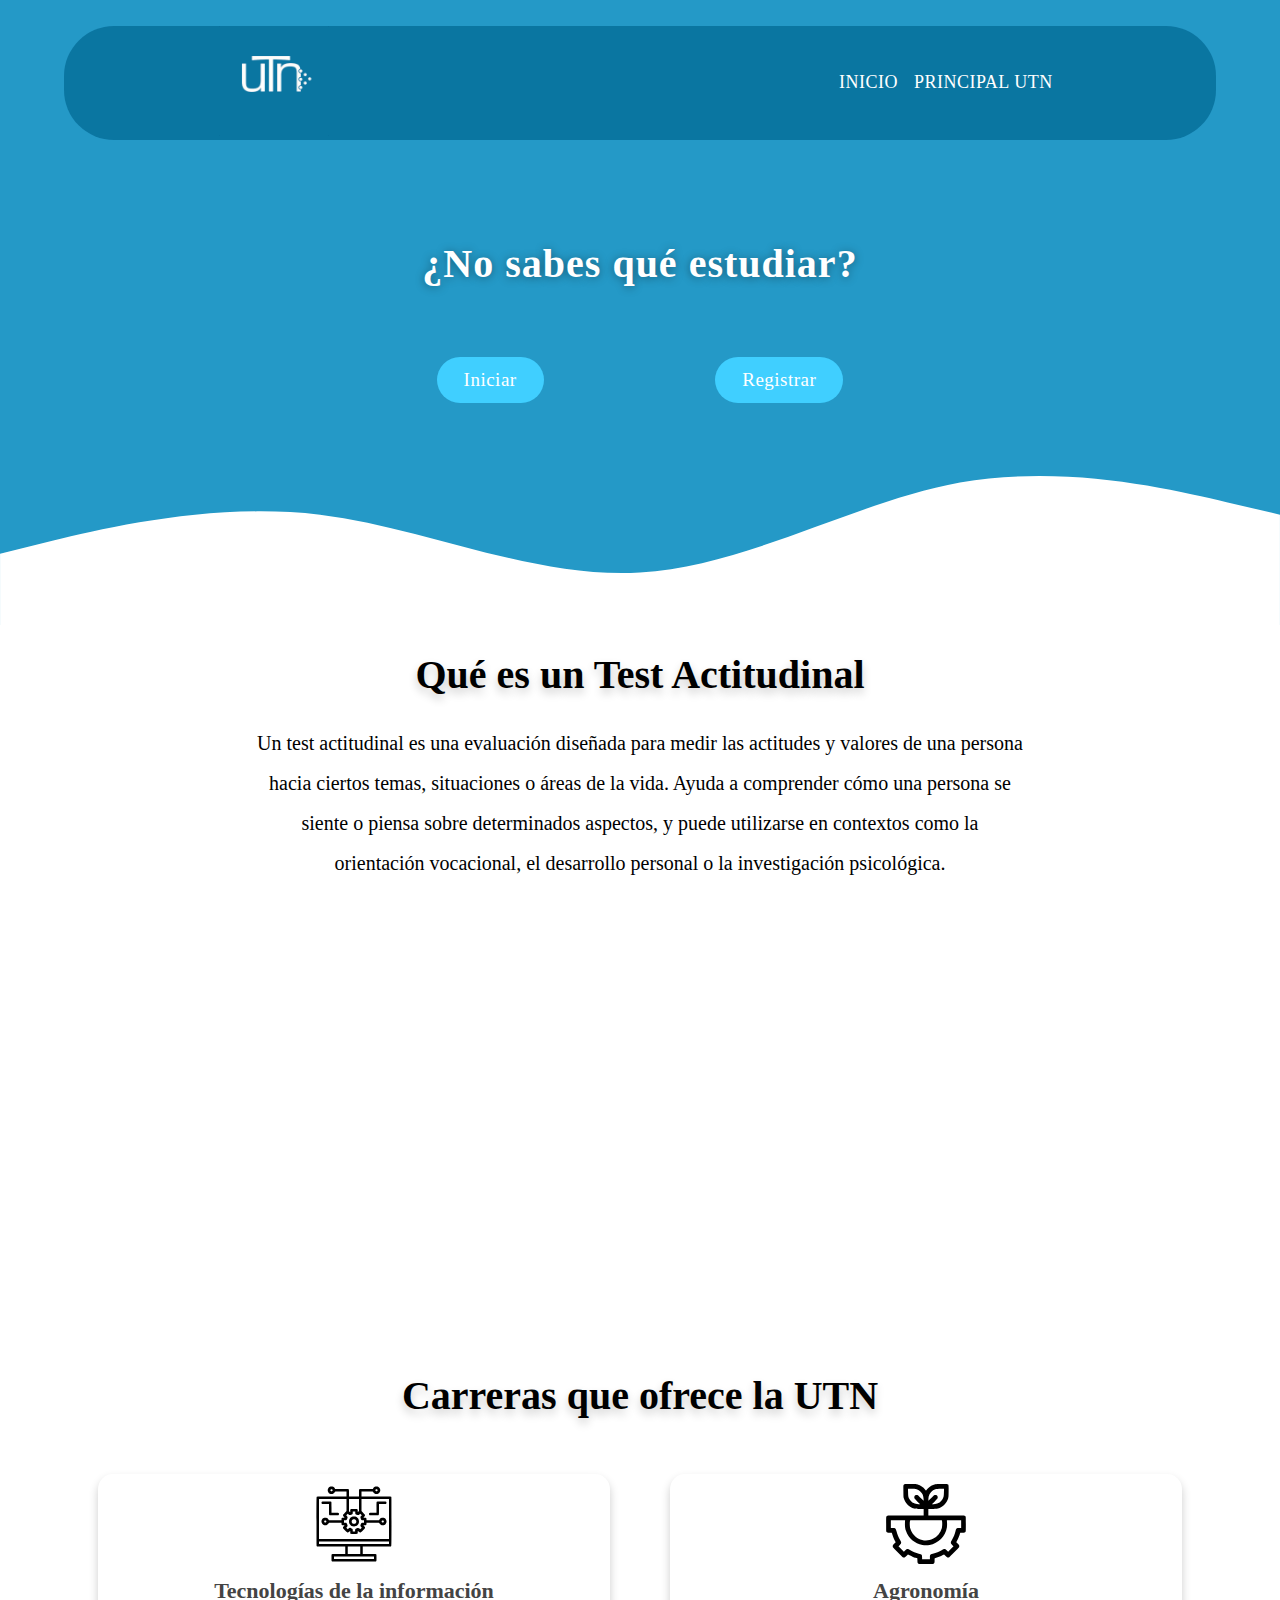
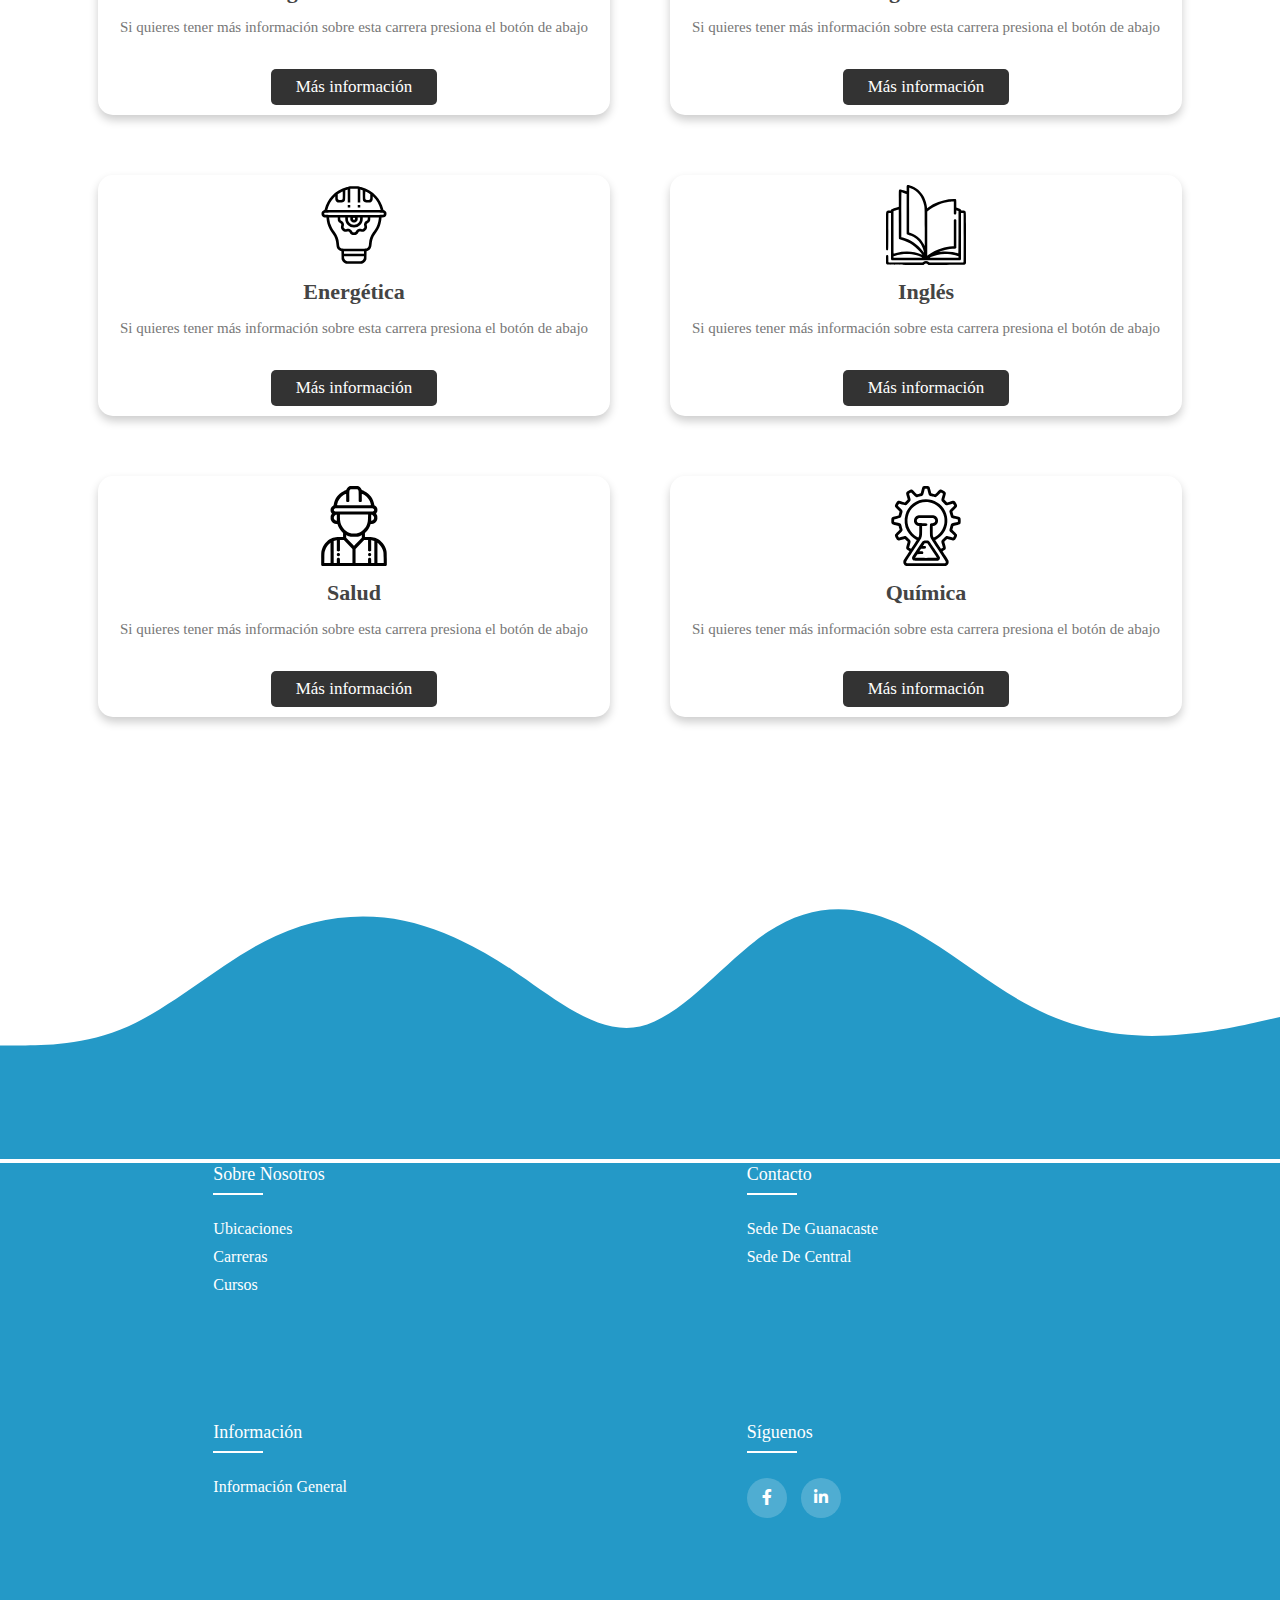
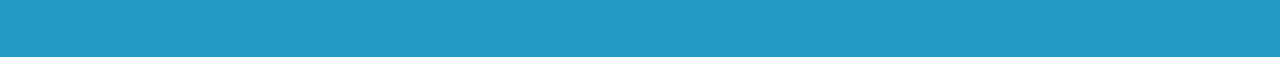
<file: index.html>
<!DOCTYPE html>
<html lang="es">
  <head>
    <meta charset="UTF-8" />
    <meta name="viewport" content="width=device-width, initial-scale=1.0" />
    <link rel="stylesheet" href="style/style.css" />
    <link rel="stylesheet" href="style/style-loading.css" />

    <link
      rel="stylesheet"
      type="text/css"
      href="https://cdnjs.cloudflare.com/ajax/libs/font-awesome/5.15.1/css/all.min.css"
    />

    <title>Inicio</title>
  </head>

  <body>
    <div id="container">
      <div class="contenedor-loading">
        <div class="loading-image">
          <img src="./img/loading.gif" alt="gif" height="150" width="150" />
        </div>

        <div class="loading-text">
          <p>Cargando...</p>
        </div>
      </div>
      <!-- inicio de la pantalla principal -->
      <div class="principal-screen">
        <div class="background"></div>

        <header class="header">
          <a href="/index.html"><img src="./img/utn_logo.png" alt="logo" /></a>

          <button class="button">
            <svg
              class="icon-svg"
              xmlns="http://www.w3.org/2000/svg"
              width="16"
              height="16"
              fill="currentColor"
              viewBox="0 0 16 16"
            >
              <path
                fill-rule="evenodd"
                d="M2.5 12a.5.5 0 0 1 .5-.5h10a.5.5 0 0 1 0 1H3a.5.5 0 0 1-.5-.5m0-4a.5.5 0 0 1 .5-.5h10a.5.5 0 0 1 0 1H3a.5.5 0 0 1-.5-.5m0-4a.5.5 0 0 1 .5-.5h10a.5.5 0 0 1 0 1H3a.5.5 0 0 1-.5-.5"
              />
            </svg>
          </button>
          <nav class="nav">
            <ul class="nav-list">
              <li><a href="./index.html">INICIO</a></li>
              <li><a href="https://www.utn.ac.cr">PRINCIPAL UTN</a></li>
            </ul>
          </nav>
        </header>
        <div class="banner-content">
          <div class="info">
            <h1 class="principal-title">¿No sabes qué estudiar?</h1>
            <div id="link-banner-content">
              <a onclick="show()" id="login-link" href="./login.html"
                >Iniciar</a
              >
              <a id="register-link" href="./Registro.html">Registrar</a>
            </div>
            <div id="login-name">
              <h2 id="name">Bienvenido</h2>
              <a id="logout-button" onclick="out()" onclick="logout()">Salir</a>
            </div>
          </div>
        </div>
        <div class="waves">
          <img src="img/img2.svg" />
        </div>
      </div>
      <!-- final de la pantalla principal -->

      <!-- inicio del content test  -->
      <div id="first-info-content" class="info-content">
        <h2 class="tittle">Qué es un Test Actitudinal</h2>
        <p>
          Un test actitudinal es una evaluación diseñada para medir las
          actitudes y valores de una persona hacia ciertos temas, situaciones o
          áreas de la vida. Ayuda a comprender cómo una persona se siente o
          piensa sobre determinados aspectos, y puede utilizarse en contextos
          como la orientación vocacional, el desarrollo personal o la
          investigación psicológica.
        </p>
        <div class="video-youtube">
          <iframe
            src="https://www.youtube.com/embed/IOyGoIovLNg?si=aPH22JgHgXOTJ6Zp"
            title="YouTube video player"
            frameborder="0"
            allow="accelerometer; autoplay; clipboard-write; encrypted-media; gyroscope; picture-in-picture; web-share"
            referrerpolicy="strict-origin-when-cross-origin"
            allowfullscreen
          ></iframe>
        </div>
        <!--  <video
          src="img/Sans fortnite default dance green screen version 2.mp4"
          autoplay
          muted
          loop
        ></video> -->
      </div>
      <!-- final del content test  -->
      <div id="separator-content"></div>

      <!-- inicio del contenido de cartas -->

      <div id="content-carts">
        <h1 class="tittle">Carreras que ofrece la UTN</h1>
        <div class="box-container">
          <div class="card-content" id="column">
            <div class="card-image">
              <img src="img_svg/4.svg" alt="" />
            </div>
            <div class="card-info">
              <h3>Tecnologías de la información</h3>
              <p>
                Si quieres tener más información sobre esta carrera presiona el
                botón de abajo
              </p>
              <br />
              <a href="carrera-iti.html" class="link-box">Más información</a>
            </div>
          </div>

          <div class="card-content" id="column">
            <div class="card-image">
              <img src="img_svg/2.svg" alt="" />
            </div>
            <div class="card-info">
              <h3>Agronomía</h3>
              <p>
                Si quieres tener más información sobre esta carrera presiona el
                botón de abajo
              </p>
              <br />
              <a href="/carrera-iti.html" class="link-box">Más información</a>
            </div>
          </div>

          <div class="card-content" id="column">
            <div class="card-image">
              <img src="img_svg/1.svg" alt="" />
            </div>
            <div class="card-info">
              <h3>Energética</h3>
              <p>
                Si quieres tener más información sobre esta carrera presiona el
                botón de abajo
              </p>
              <br />
              <a href="/carrera-iti.html" class="link-box">Más información</a>
            </div>
          </div>

          <div class="card-content" id="column">
            <div class="card-image">
              <img src="img_svg/6.svg" alt="" />
            </div>
            <div class="card-info">
              <h3>Inglés</h3>
              <p>
                Si quieres tener más información sobre esta carrera presiona el
                botón de abajo
              </p>
              <br />
              <a href="/carrera-iti.html" class="link-box">Más información</a>
            </div>
          </div>

          <div class="card-content" id="column">
            <div class="card-image">
              <img src="img_svg/3.svg" alt="" />
            </div>
            <div class="card-info">
              <h3>Salud</h3>
              <p>
                Si quieres tener más información sobre esta carrera presiona el
                botón de abajo
              </p>
              <br />
              <a href="/carrera-iti.html" class="link-box">Más información</a>
            </div>
          </div>

          <div class="card-content" id="column">
            <div class="card-image">
              <img src="img_svg/5.svg" alt="" />
            </div>
            <div class="card-info">
              <h3>Química</h3>
              <p>
                Si quieres tener más información sobre esta carrera presiona el
                botón de abajo
              </p>
              <br />
              <a href="/carrera-iti.html" class="link-box">Más información</a>
            </div>
          </div>
        </div>
        <!-- final del contenido de cartas -->

        <!-- inicio del footer -->
        <div id="separator"></div>
        <div class="waves-footer">
          <img src="img/img6.svg" />
        </div>
        <footer class="footer">
          <div class="footer-container">
            <dic class="block-footer">
              <div class="footer-col">
                <h4>Sobre nosotros</h4>
                <ul>
                  <li>
                    <a href="https://www.utn.ac.cr/mapas-y-direcciones"
                      >Ubicaciones</a
                    >
                  </li>
                  <li><a href="https://www.utn.ac.cr/carreras">carreras</a></li>
                  <!-- <li><a href="#">videos</a></li> -->
                  <li>
                    <a href="https://www.utn.ac.cr/cursos-libres-por-sede"
                      >cursos</a
                    >
                  </li>
                </ul>
              </div>
              <div class="footer-col">
                <h4>Contacto</h4>
                <ul>
                  <li>
                    <a
                      href="https://www.utn.ac.cr/content/directorio-sede-de-guanacaste"
                      >Sede de Guanacaste</a
                    >
                  </li>
                  <li>
                    <a
                      href="https://www.utn.ac.cr/content/contacto-sede-central"
                      >Sede de Central</a
                    >
                  </li>
                  <li><a href="#"></a></li>
                  <li><a href="#"></a></li>
                  <li><a href="#"></a></li>
                </ul>
              </div>
            </dic>
            <div class="block-footer">
              <div class="footer-col">
                <h4>Información</h4>
                <ul>
                  <li>
                    <a href="https://www.utn.ac.cr/content/informacion-general"
                      >Información General
                    </a>
                  </li>
                  <li><a href="#"></a></li>
                  <li><a href="#"></a></li>
                  <li><a href="#"></a></li>
                </ul>
              </div>
              <div class="footer-col">
                <h4>Síguenos</h4>
                <div class="social-links">
                  <a
                    href="https://www.facebook.com/UniversidadTecnicaNacional/?locale=es_LA"
                    ><i class="fab fa-facebook-f"></i
                  ></a>
                  <!-- <a href="#"><i class="fab fa-twitter"></i></a>
                  <a href="#"><i class="fab fa-instagram"></i></a> -->
                  <a
                    href="https://www.linkedin.com/school/utncostarica/?originalSubdomain=cr"
                    ><i class="fab fa-linkedin-in"></i
                  ></a>
                </div>
              </div>
            </div>
          </div>
        </footer>
        <!-- final del footer -->

        <script src="./js/app.js"></script>

        <script src="js/google.js"></script>

        <script src="js/loading.js"></script>
      </div>
    </div>
  </body>
</html>
</file>
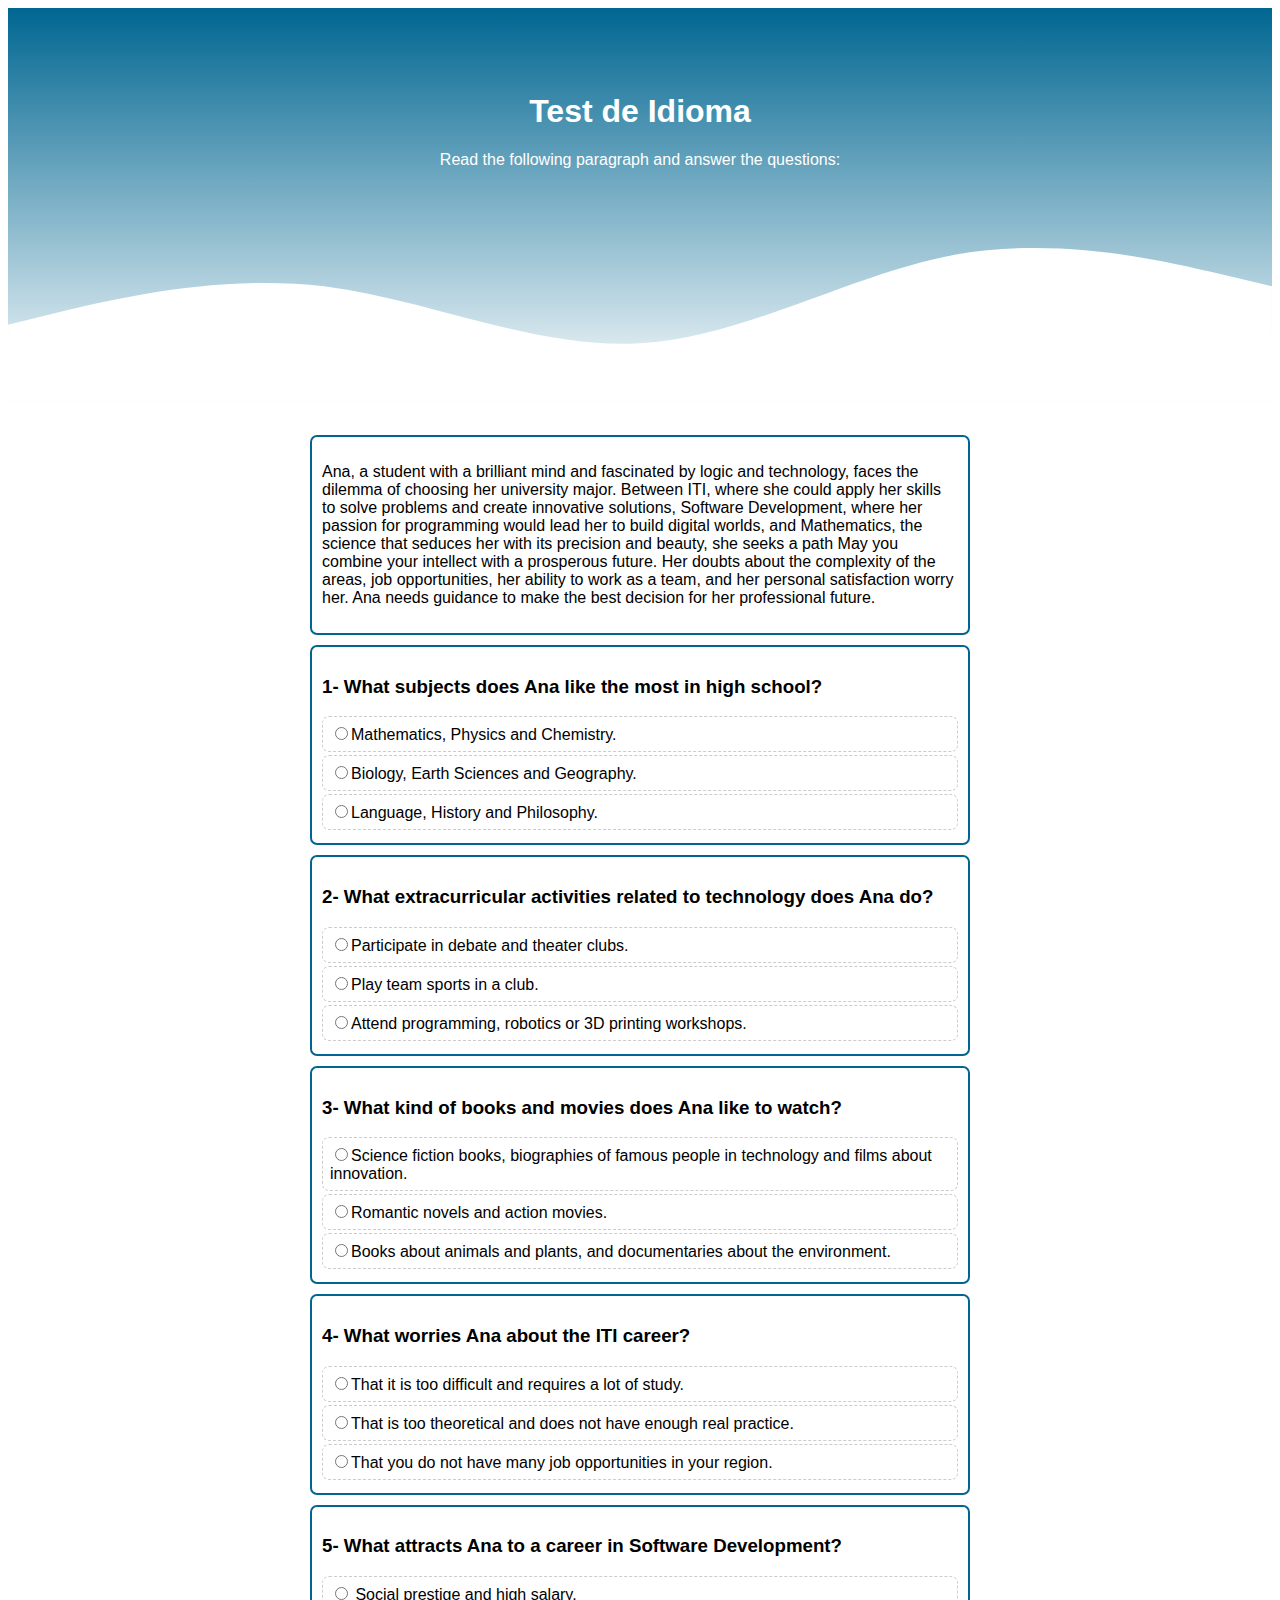
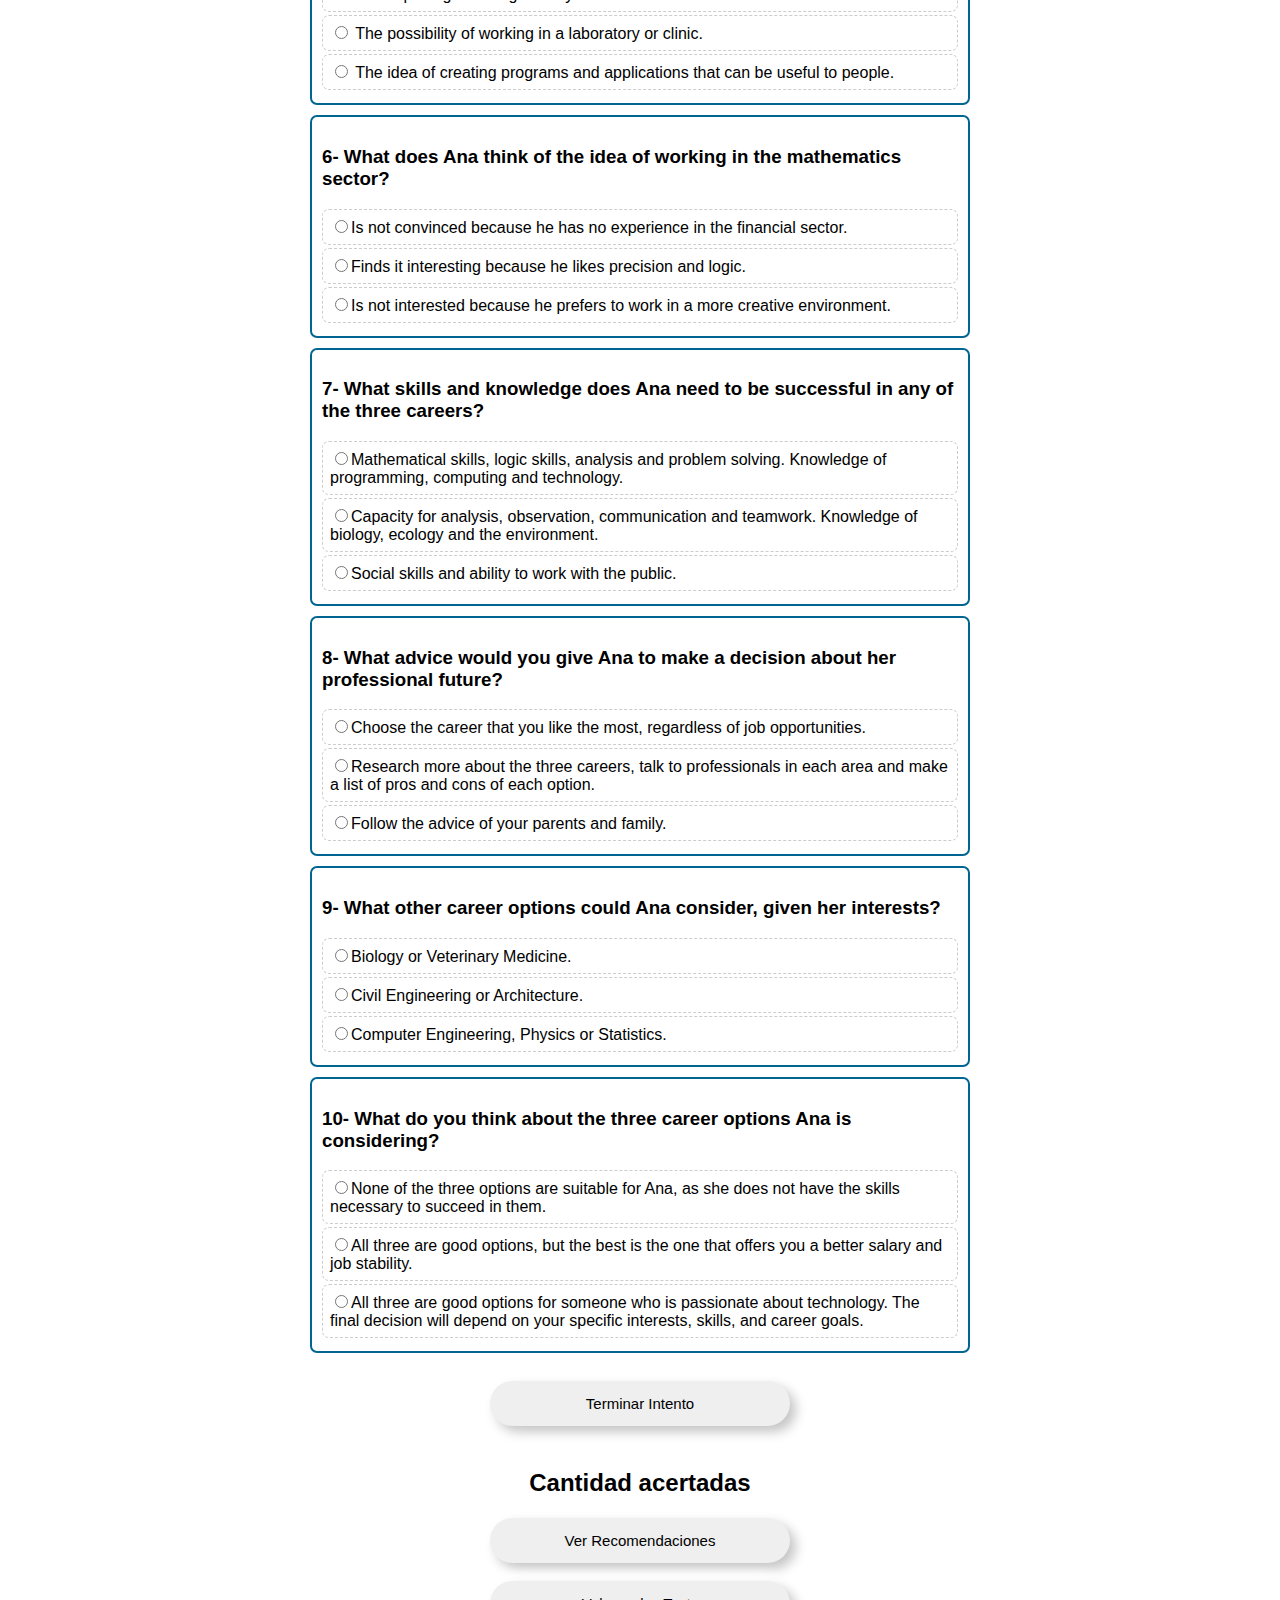
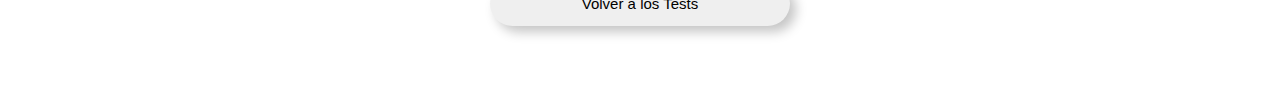
<file: Test_Idioma.html>
<!DOCTYPE html>
<html lang="es">
<head>
    <meta charset="UTF-8">
    <meta name="viewport" content="width=device-width, initial-scale=1.0">
    <title>Test de Idioma</title>
 <link rel="stylesheet" href="./style/style-test.css">
</head>
<body>

    <!-- <header>
        <h1>Test de Idioma</h1>
        <p>Read the following paragraph and answer the questions:</p>
    </header> -->

    <header>
        <div class="texto-test">
          <h1>Test de Idioma</h1>
          <p>Read the following paragraph and answer the questions:</p>
        </div>
        <div class="waves">
          <img src="img/img2.svg" />
        </div>
      </header>



    <div class="container">

        <section id="enunciado">
            <p>Ana, a student with a brilliant mind and fascinated by 
                logic and technology, faces the dilemma of choosing her 
                university major. Between ITI, where she could apply her
                 skills to solve problems and create innovative solutions,
                  Software Development, where her passion for programming
                   would lead her to build digital worlds, and Mathematics,
                    the science that seduces her with its precision and beauty,
                     she seeks a path May you combine your intellect with a prosperous
                      future. Her doubts about the complexity of the areas, job opportunities,
                       her ability to work as a team, and her personal satisfaction worry her.
                       Ana needs guidance to make the best decision for her professional future.</p>
        </section>
        <section id="p0">
            <h3>1- What subjects does Ana like the most in high school?</h3>
            <label>
                <input type="radio" value="1" name="p0" onclick="respuesta(0,this)">Mathematics, Physics and Chemistry.
            </label>

            <label>
                <input type="radio" value="2" name="p0" onclick="respuesta(0,this)">Biology, Earth Sciences and Geography.
            </label>

            <label>
                <input type="radio" value="3" name="p0" onclick="respuesta(0,this)">Language, History and Philosophy.
            </label>
        </section>

        <section id="p1">
            <h3>2- What extracurricular activities related to technology does Ana do?</h3>
            <label>
                <input type="radio" value="1" name="p1" onclick="respuesta(1,this)">Participate in debate and theater clubs.
            </label>

            <label>
                <input type="radio" value="2" name="p1" onclick="respuesta(1,this)">Play team sports in a club.
            </label>

            <label>
                <input type="radio" value="3" name="p1" onclick="respuesta(1,this)">Attend programming, robotics or 3D printing workshops.
            </label>
        </section>

        <section id="p2">
            <h3>3- What kind of books and movies does Ana like to watch?</h3>
            <label>
                <input type="radio" value="1" name="p2" onclick="respuesta(2,this)">Science fiction books, biographies of famous people in technology and films about innovation.
            </label>

            <label>
                <input type="radio" value="2" name="p2" onclick="respuesta(2,this)">Romantic novels and action movies.
            </label>

            <label>
                <input type="radio" value="3" name="p2" onclick="respuesta(2,this)">Books about animals and plants, and documentaries about the environment.
            </label>
        </section>

        <section id="p3">
            <h3>4- What worries Ana about the ITI career?</h3>
            <label>
                <input type="radio" value="1" name="p3" onclick="respuesta(3,this)">That it is too difficult and requires a lot of study.
            </label>

            <label>
                <input type="radio" value="2" name="p3" onclick="respuesta(3,this)">That is too theoretical and does not have enough real practice.
            </label>

            <label>
                <input type="radio" value="3" name="p3" onclick="respuesta(3,this)">That you do not have many job opportunities in your region.
            </label>
        </section>

        <section id="p4">
            <h3>5- What attracts Ana to a career in Software Development?</h3>
            <label>
                <input type="radio" value="1" name="p4" onclick="respuesta(4,this)"> Social prestige and high salary.
            </label>

            <label>
                <input type="radio" value="2" name="p4"  onclick="respuesta(4,this)"> The possibility of working in a laboratory or clinic.
            </label>

            <label>
                <input type="radio" value="3" name="p4"  onclick="respuesta(4,this)"> The idea of creating programs and applications that can be useful to people.
            </label>
        </section>

        <section id="p5">
            <h3>6- What does Ana think of the idea of working in the mathematics sector?</h3>
            <label>
                <input type="radio" value="1" name="p5"  onclick="respuesta(5,this)">Is not convinced because he has no experience in the financial sector.
            </label>

            <label>
                <input type="radio" value="2" name="p5" onclick="respuesta(5,this)">Finds it interesting because he likes precision and logic.
            </label>

            <label>
                <input type="radio" value="3" name="p5" onclick="respuesta(5,this)">Is not interested because he prefers to work in a more creative environment.
            </label>
        </section>

        <section id="p6">
            <h3>7- What skills and knowledge does Ana need to be successful in any of the three careers?</h3>
            <label>
                <input type="radio" value="1" name="p6" onclick="respuesta(6,this)">Mathematical skills, logic skills, analysis and problem solving. Knowledge of programming, computing and technology.
            </label>

            <label>
                <input type="radio" value="2" name="p6" onclick="respuesta(6,this)">Capacity for analysis, observation, communication and teamwork. Knowledge of biology, ecology and the environment.
            </label>

            <label>
                <input type="radio" value="3" name="p6" onclick="respuesta(6,this)">Social skills and ability to work with the public.
            </label>
        </section>

        <section id="p7">
            <h3>8- What advice would you give Ana to make a decision about her professional future?</h3>
            <label>
                <input type="radio" value="1" name="p7" onclick="respuesta(7,this)">Choose the career that you like the most, regardless of job opportunities.
            </label>

            <label>
                <input type="radio" value="2" name="p7" onclick="respuesta(7,this)">Research more about the three careers, talk to professionals in each area and make a list of pros and cons of each option.
            </label>

            <label>
                <input type="radio" value="3" name="p7" onclick="respuesta(7,this)">Follow the advice of your parents and family.
            </label>
        </section>

        <section id="p8">
            <h3>9- What other career options could Ana consider, given her interests?</h3>
            <label>
                <input type="radio" value="1" name="p8" onclick="respuesta(8,this)">Biology or Veterinary Medicine. 
            </label>

            <label>
                <input type="radio" value="2" name="p8" onclick="respuesta(8,this)">Civil Engineering or Architecture.
            </label>

            <label>
                <input type="radio" value="3" name="p8" onclick="respuesta(8,this)">Computer Engineering, Physics or Statistics.
            </label>
        </section>

        <section id="p9">
            <h3>10- What do you think about the three career options Ana is considering?</h3>
            <label>
                <input type="radio" value="1" name="p9" onclick="respuesta(9,this)">None of the three options are suitable for Ana, as she does not have the skills necessary to succeed in them.
            </label>

            <label>
                <input type="radio" value="2" name="p9" onclick="respuesta(9,this)">All three are good options, but the best is the one that offers you a better salary and job stability.
            </label>

            <label>
                <input type="radio" value="3" name="p9" onclick="respuesta(9,this)">All three are good options for someone who is passionate about technology. The final decision will depend on your specific interests, skills, and career goals.
            </label>
        </section>
        <br>
        <button id="resultados" onclick="corregir()">Terminar Intento</button>
        <br>
        <h2>Cantidad acertadas <span id="resultado"></span></h2>
<!-- //respuestas 1-a,  2-c,  3-a, 4-b, 5-b, 6-c, 7-a, 8-c, 9-b, 10-c -->

<!-- Botón para abrir el modal -->
<button id="abrirModal">Ver Recomendaciones</button>
<br>
<button ><a href="./carrera-iti.html">Volver a los Tests</a></button>
<br>
<br>
<!-- El modal -->
<div id="miModal" class="modal">
  <!-- Contenido del modal -->
  <div class="modal-contenido">
    <!-- Encabezado del modal -->
    <div class="modal-encabezado">
      <span class="cerrarModal">&times;</span>
      <h2>Recomendaciones</h2>
    </div>
    <!-- Cuerpo del modal -->
    <div class="modal-cuerpo">
      <p id="mensaje"></p>
    </div>
  </div>
</div>

    </div>
    <script src="./js/testea.js"></script>
    
</body>
</html>
</file>
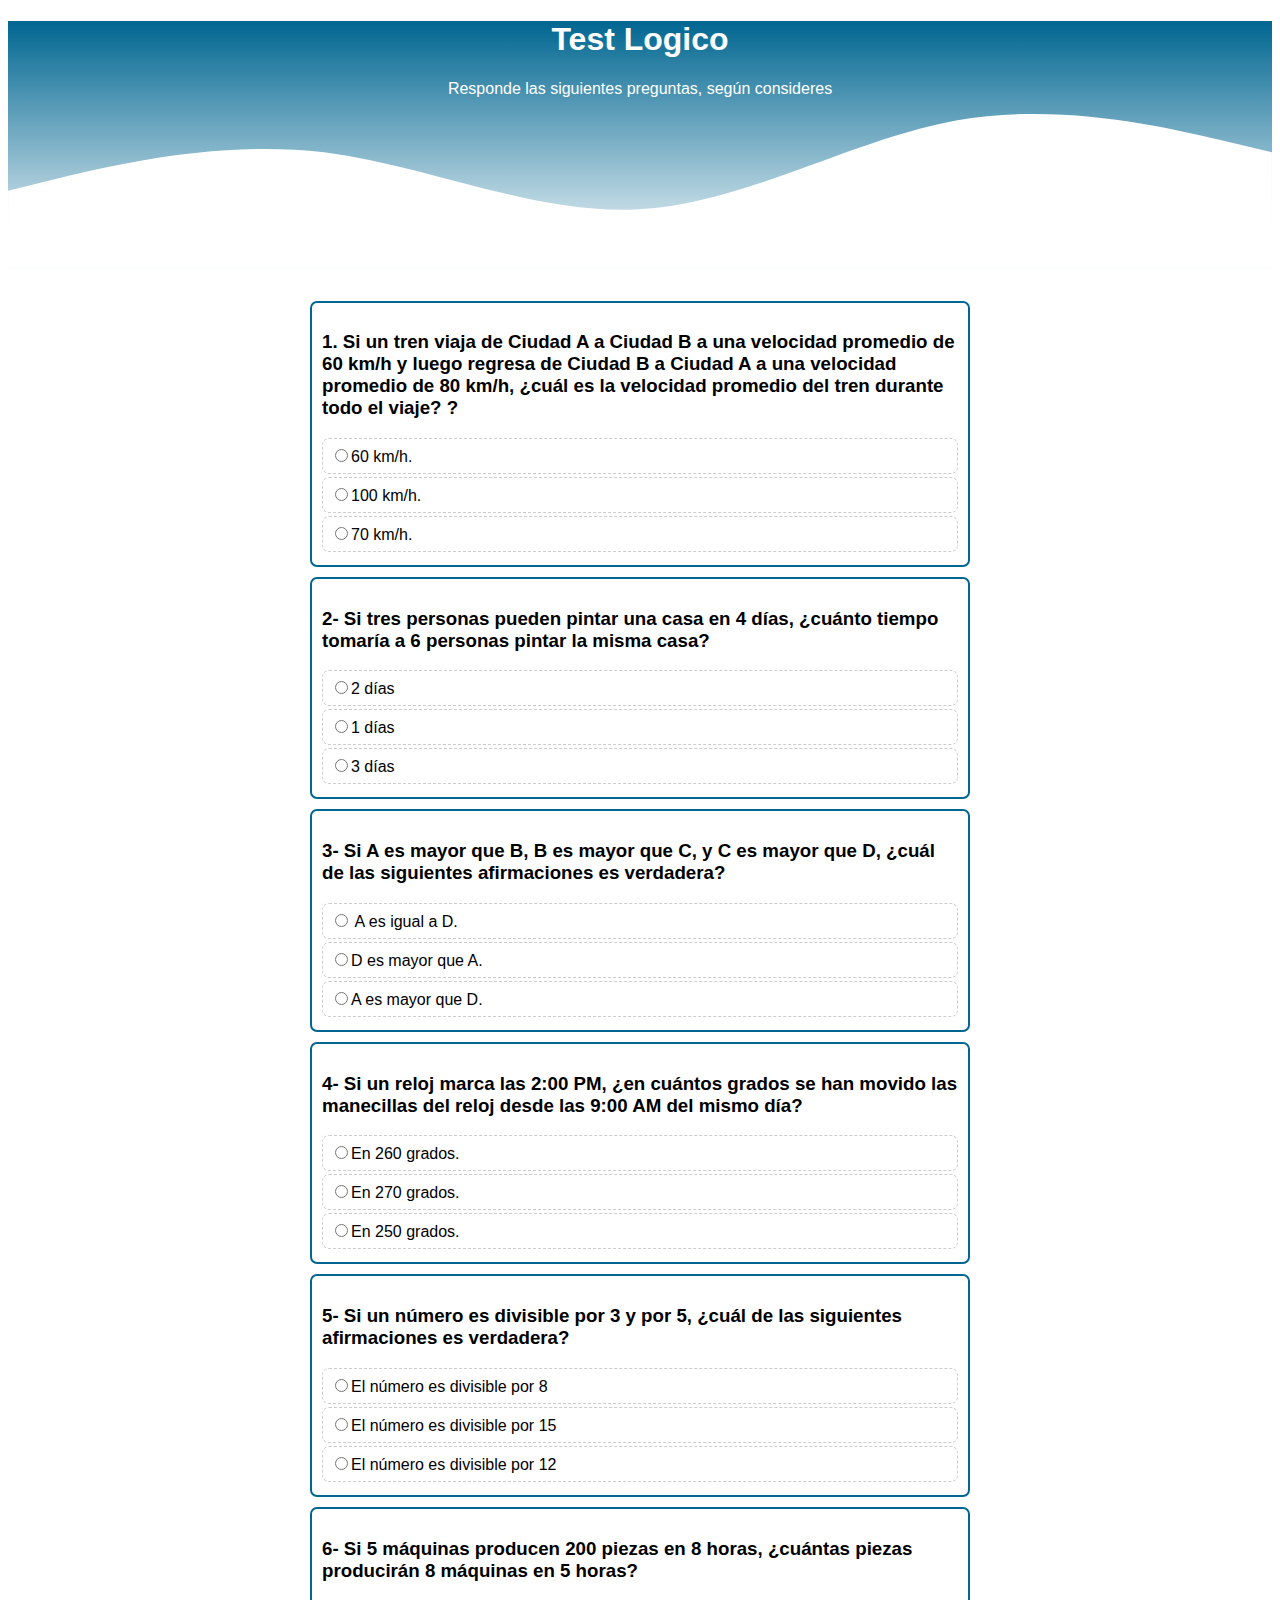
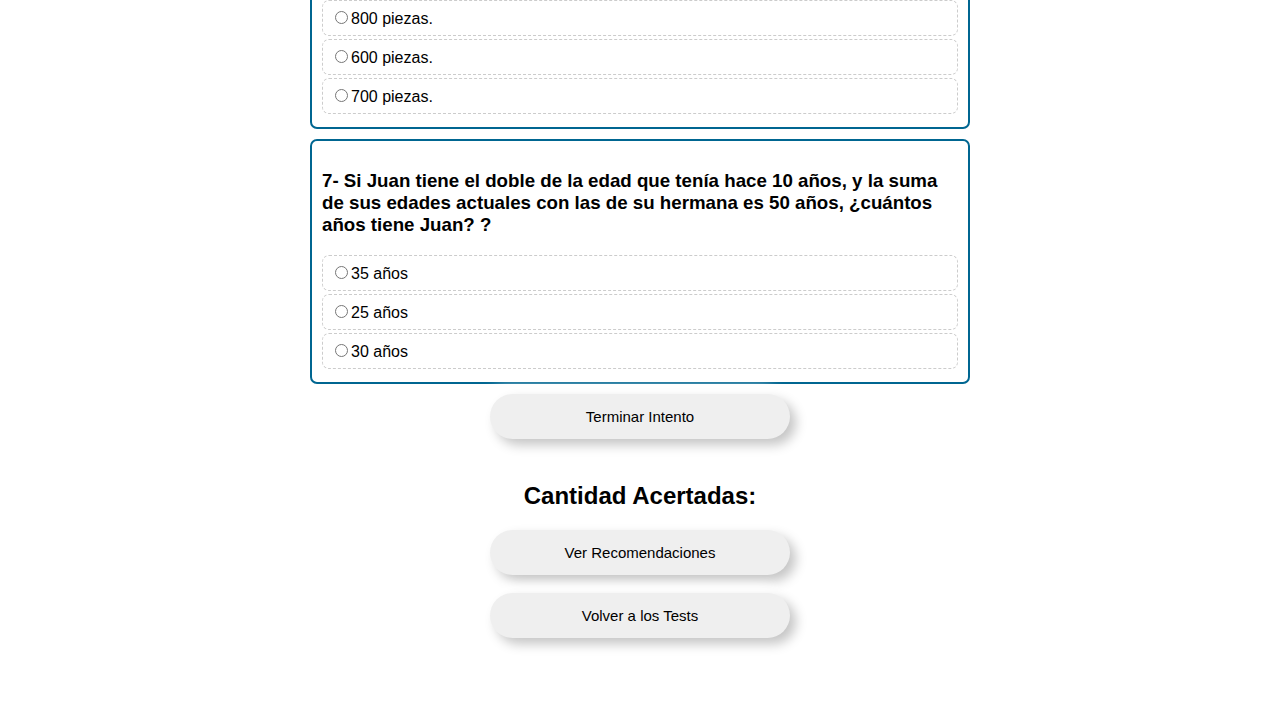
<file: Test_Logico.html>
<!DOCTYPE html>
<html lang="en">
<head>
    <meta charset="UTF-8">
    <meta name="viewport" content="width=device-width, initial-scale=1.0">
    <title>Test Logico</title>
 <link rel="stylesheet" href="./style/style-test.css">


</head>
<body>

    <header>
        <h1>Test Logico</h1>
        <p>Responde las siguientes preguntas, según consideres</p>
        <div class="waves">
            <img src="img/img2.svg" />
          </div>
    </header>
    
    

    <div class="container">
        <section id="p0">
            <h3>1. Si un tren viaja de Ciudad A a Ciudad B a una velocidad promedio de 60 km/h y luego regresa de Ciudad B a Ciudad A a una velocidad promedio de 80 km/h, ¿cuál es la velocidad promedio del tren durante todo el viaje?
                ?</h3>
            <label>
                <input type="radio" value="1" name="p0" onclick="respuesta(0,this)">60 km/h.
            </label>

            <label>
                <input type="radio" value="2" name="p0" onclick="respuesta(0,this)">100 km/h.
            </label>

            <label>
                <input type="radio" value="3" name="p0" onclick="respuesta(0,this)">70 km/h.
            </label>
        </section>

        <section id="p1">
            <h3>2- Si tres personas pueden pintar una casa en 4 días, ¿cuánto tiempo tomaría a 6 personas pintar la misma casa?
                </h3>
            <label>
                <input type="radio" value="1" name="p1" onclick="respuesta(1,this)">2 días
            </label>

            <label>
                <input type="radio" value="2" name="p1" onclick="respuesta(1,this)">1 días
            </label>

            <label>
                <input type="radio" value="3" name="p1" onclick="respuesta(1,this)">3 días
            </label>
        </section>

        <section id="p2">
            <h3>3- Si A es mayor que B, B es mayor que C, y C es mayor que D, ¿cuál de las siguientes afirmaciones es verdadera?
            </h3>
            <label>
                <input type="radio" value="1" name="p2" onclick="respuesta(2,this)"> A es igual a D.
            </label>

            <label>
                <input type="radio" value="2" name="p2" onclick="respuesta(2,this)">D es mayor que A.
            </label>

            <label>
                <input type="radio" value="3" name="p2" onclick="respuesta(2,this)">A es mayor que D.
            </label>
        </section>

        <section id="p3">
            <h3>4- Si un reloj marca las 2:00 PM, ¿en cuántos grados se han movido las manecillas del reloj desde las 9:00 AM del mismo día?                </h3>
            <label>
                <input type="radio" value="1" name="p3" onclick="respuesta(3,this)">En 260 grados.
            </label>

            <label>
                <input type="radio" value="2" name="p3" onclick="respuesta(3,this)">En 270 grados.
            </label>

            <label>
                <input type="radio" value="3" name="p3" onclick="respuesta(3,this)">En 250 grados.
            </label>
        </section>

        <section id="p4">
            <h3>5-  Si un número es divisible por 3 y por 5, ¿cuál de las siguientes afirmaciones es verdadera?</h3>
            <label>
                <input type="radio" value="1" name="p4" onclick="respuesta(4,this)">El número es divisible por 8 
            </label>

            <label>
                <input type="radio" value="2" name="p4"  onclick="respuesta(4,this)">El número es divisible por 15

            </label>

            <label>
                <input type="radio" value="3" name="p4"  onclick="respuesta(4,this)">El número es divisible por 12

            </label>
        </section>

        <section id="p5">
            <h3>6- Si 5 máquinas producen 200 piezas en 8 horas, ¿cuántas piezas producirán 8 máquinas en 5 horas?
            </h3>
            <label>
                <input type="radio" value="1" name="p5"  onclick="respuesta(5,this)">800 piezas.

            </label>

            <label>
                <input type="radio" value="2" name="p5" onclick="respuesta(5,this)">600 piezas.

            </label>

            <label>
                <input type="radio" value="3" name="p5" onclick="respuesta(5,this)">700 piezas.

            </label>
        </section>

        <section id="p6">
            <h3>7- Si Juan tiene el doble de la edad que tenía hace 10 años, y la suma de sus edades actuales con las de su hermana es 50 años, ¿cuántos años tiene Juan?
                ?</h3>
            <label>
                <input type="radio" value="1" name="p6" onclick="respuesta(6,this)">35 años
            </label>

            <label>
                <input type="radio" value="2" name="p6" onclick="respuesta(6,this)">25 años
            </label>

            <label>
                <input type="radio" value="3" name="p6" onclick="respuesta(6,this)">30 años
            </label>
        </section>

      

<button id="resultados" onclick="corregir()">Terminar Intento</button>
<br>
<h2>Cantidad Acertadas: <span id="resultado"></span></h2>

<!-- Botón para abrir el modal -->

<button id="abrirModal">Ver Recomendaciones</button>
<br>
<button ><a href="./carrera-iti.html">Volver a los Tests</a></button>
<br>
<br>
<!-- El modal -->
<div id="miModal" class="modal">
  <!-- Contenido del modal -->
  <div class="modal-contenido">
    <!-- Encabezado del modal -->
    <div class="modal-encabezado">
      <span class="cerrarModal">&times;</span>
      <h2>Recomendaciones</h2>
    </div>
    <!-- Cuerpo del modal -->
    <div class="modal-cuerpo">
      <p id="mensaje"></p>
    </div>
  </div>
</div>

    </div>
    <script src="./js/testea2 .js"></script>
</body>
</html>
</file>
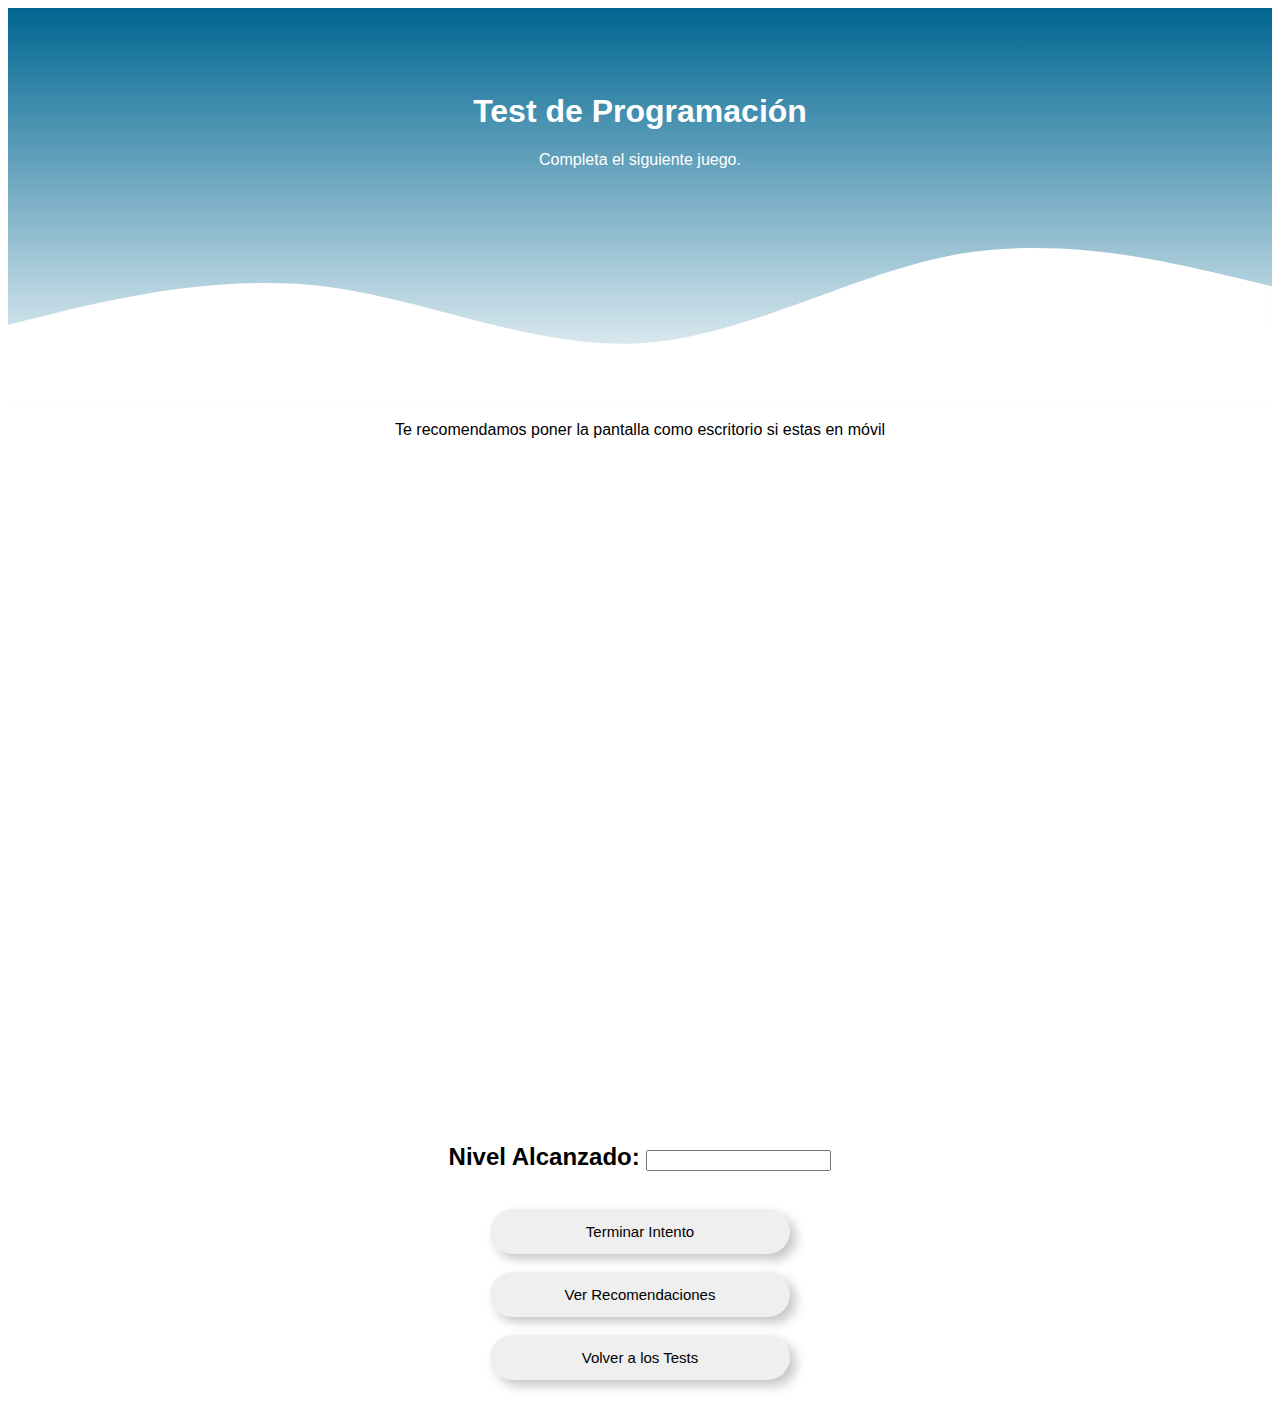
<file: Test_Programacion.html>
<!DOCTYPE html>
<html lang="en">
<head>
    <meta charset="UTF-8">
    <meta name="viewport" content="width=device-width, initial-scale=1.0">
    <link rel="stylesheet" href="style/style-test.css">
    <title>Test De Programación</title>
</head>
<body>
    <header>
        <div class="texto-test">
          <h1>Test de Programación</h1>
          <p>Completa el siguiente juego.</p>
        </div>
  
        <div class="waves">
          <img src="img/img2.svg" />
        </div>
      </header>
      <div id="separator-content"></div>
      <div class="game">
        <!-- Establece la altura del contenedor -->
  
        <p>Te recomendamos poner la pantalla como escritorio si estas en móvil</p>
        
        <br>
        <iframe
          src="https://blockly.games/maze?lang=es&level=1&skin=2"
          width="100%"
          height="100%"
          frameborder="0"
        ></iframe>
        
      </div>
      <br>
      <h2>Nivel Alcanzado: <input id="nivel"></input></h2>
      
      <br>
      <button id="resultados" onclick="corregir()">Terminar Intento</button>
      <br>
      <button id="abrirModal">Ver Recomendaciones</button>
      <br>
      <button><a href="./carrera-iti.html">Volver a los Tests</a></button>
      <br>
      <br>

      <div id="miModal" class="modal">
        <!-- Contenido del modal -->
        <div class="modal-contenido">
          <!-- Encabezado del modal -->
          <div class="modal-encabezado">
            <span class="cerrarModal">&times;</span>
            <h2>Recomendaciones</h2>
          </div>
          <!-- Cuerpo del modal -->
          <div class="modal-cuerpo">
            <p id="mensaje"></p>
          </div>
        </div>
      </div>

      <script src="/js/programacion.js"></script>
</body>
</html>
</file>
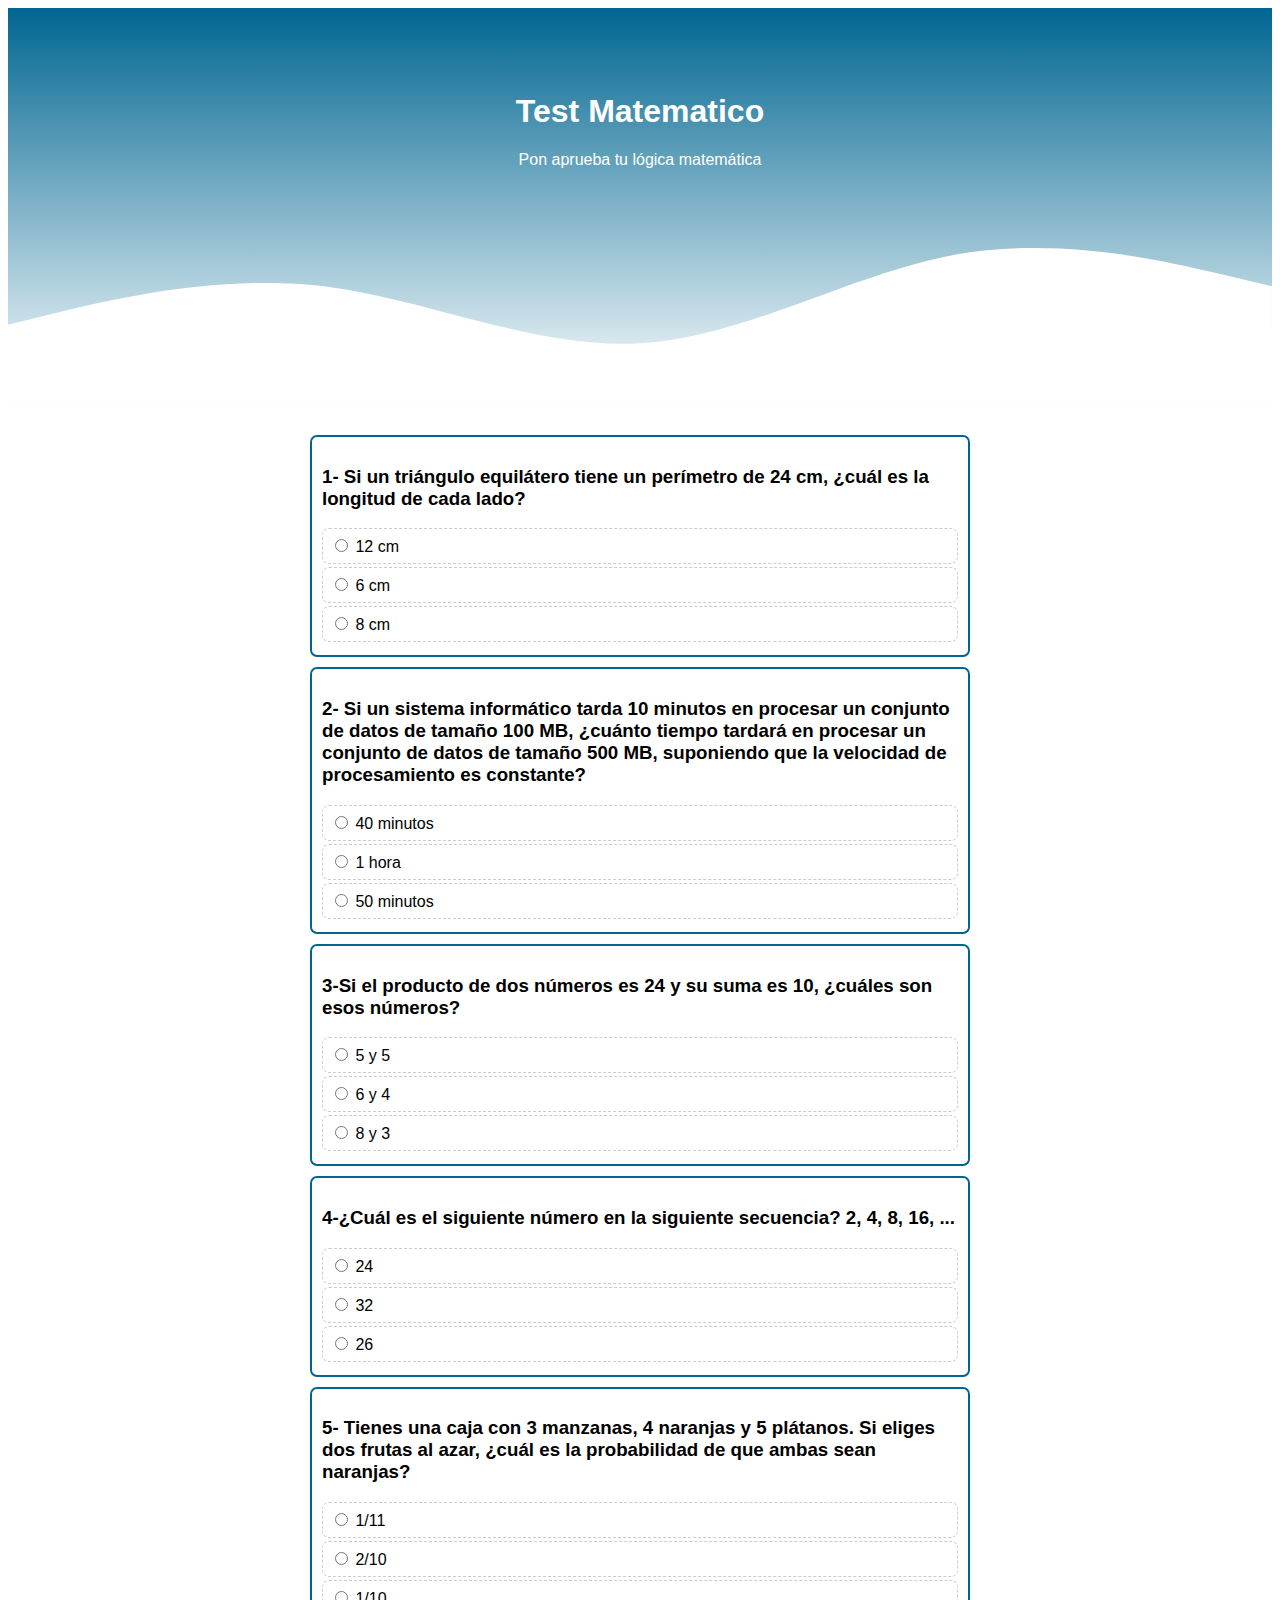
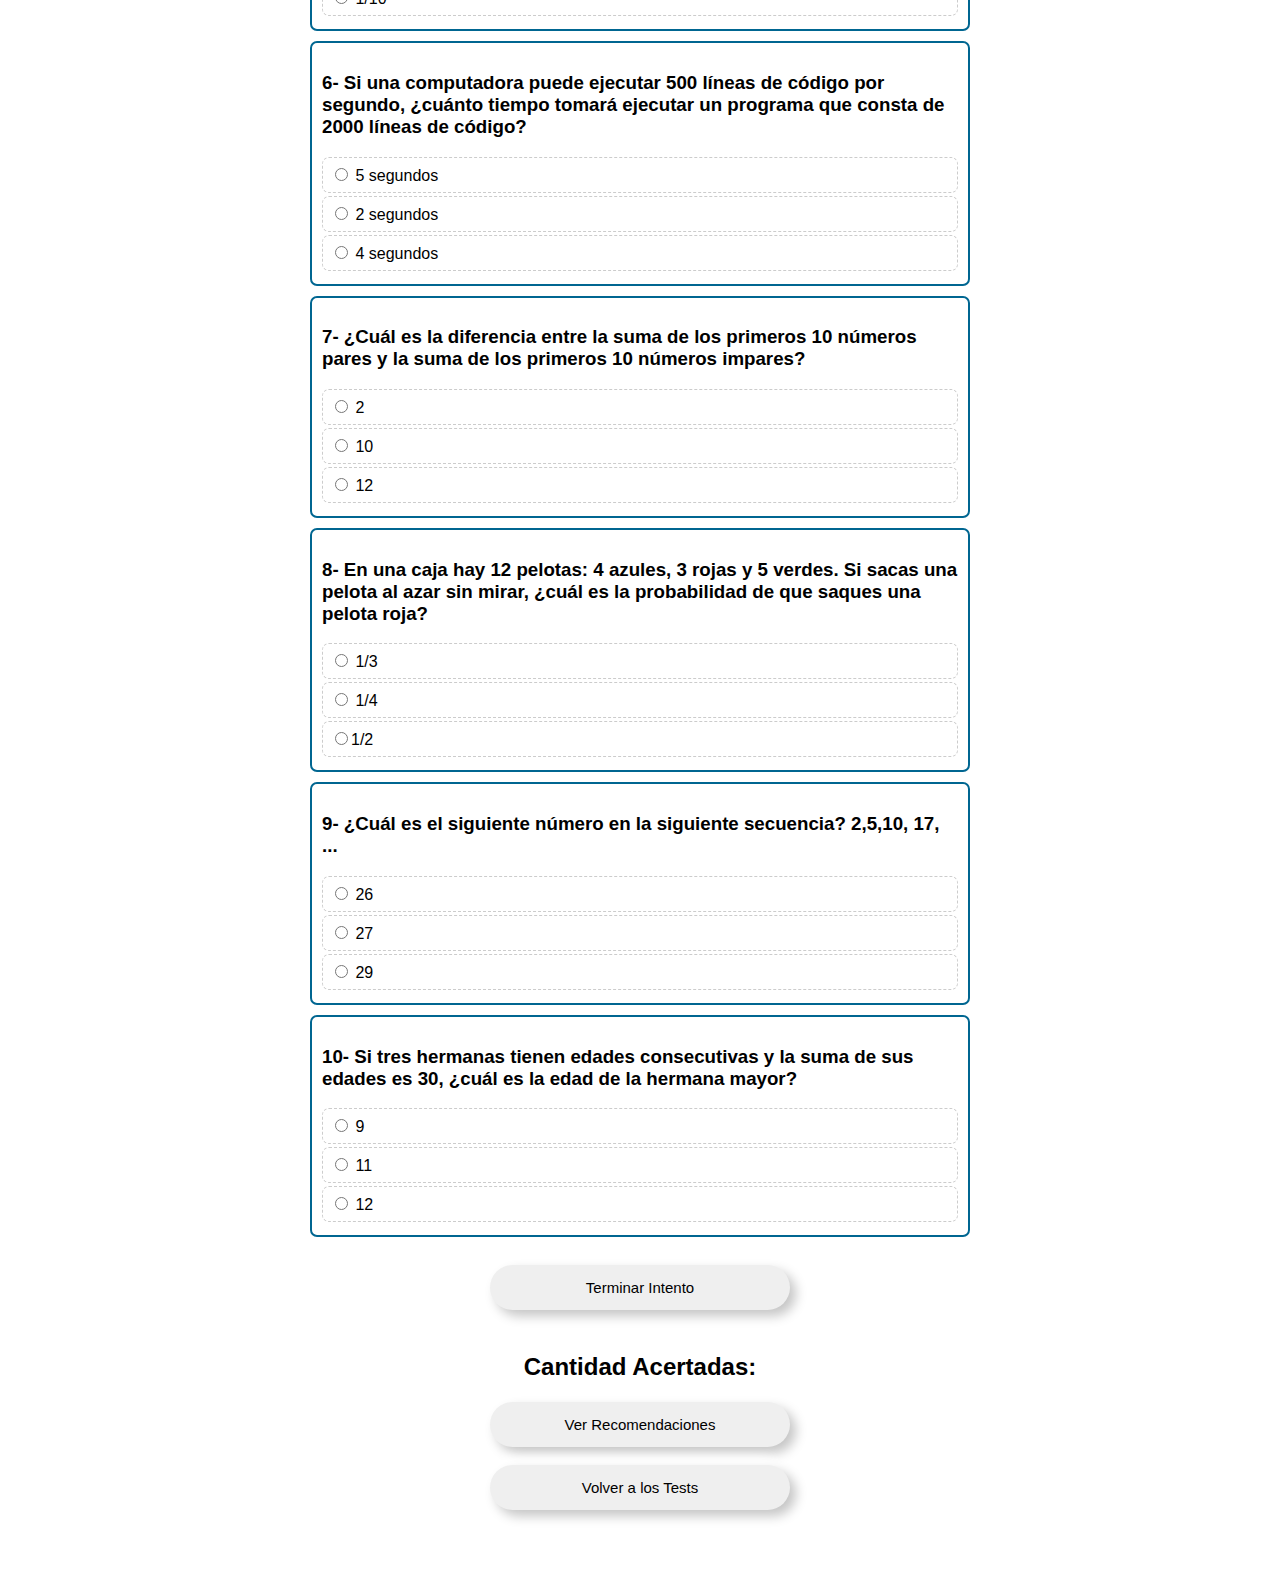
<file: TestMatematico.html>
<!DOCTYPE html>
<html lang="es">
<head>
    <meta charset="UTF-8">
    <meta name="viewport" content="width=device-width, initial-scale=1.0">
    <title>Document</title>
    <link rel="stylesheet" href="./style/style-test.css">
</head>
<body>
    <header>
        <div class="texto-test">
            <h1>Test Matematico</h1>
            <p>Pon aprueba tu lógica matemática</p>
        </div>
        
        
        <div class="waves">
            <img src="img/img2.svg" />
          </div>
    </header>
    <div class="container">
        <section id="p0">
            <h3>1- Si un triángulo equilátero tiene un perímetro de 24 cm, ¿cuál es la longitud de cada lado?</h3>
        <label>
            <input type="radio" value="1" name="p0" onclick="respuesta(0,this)"> 12 cm
        </label>
        <label>
            <input type="radio" value="2" name="p0" onclick="respuesta(0,this)"> 6 cm
        </label>
        <label>
            <input type="radio" value="3" name="p0" onclick="respuesta(0,this)"> 8 cm
        </label>
    </section>
    <section id="p1">
        <h3>2- Si un sistema informático tarda 10 minutos en procesar un conjunto de datos de tamaño 100 MB, ¿cuánto tiempo tardará en procesar un conjunto de datos de tamaño 500 MB, suponiendo que la velocidad de procesamiento es constante?</h3>

    <label>
        <input type="radio" value="1" name="p1" onclick="respuesta(1,this)"> 40 minutos
    </label>
    <label>
        <input type="radio" value="2" name="p1" onclick="respuesta(1,this)"> 1 hora
    </label>
    <label>
        <input type="radio" value="3" name="p1" onclick="respuesta(1,this)"> 50 minutos
    </label>
</section>
<section id="p2">
    <h3>3-Si el producto de dos números es 24 y su suma es 10, ¿cuáles son esos números?</h3>
<label>
    <input type="radio" value="1" name="p2" onclick="respuesta(2,this)"> 5 y 5 
</label>
<label>
    <input type="radio" value="2" name="p2" onclick="respuesta(2,this)"> 6 y 4 
</label>
<label>
    <input type="radio" value="3" name="p2" onclick="respuesta(2,this)"> 8 y 3
</label>
</section>
<section id="p3">
    <h3>4-¿Cuál es el siguiente número en la siguiente secuencia? 2, 4, 8, 16, ... </h3>
<label>
    <input type="radio" value="1" name="p3" onclick="respuesta(3,this)"> 24
</label>
<label>
    <input type="radio" value="2" name="p3" onclick="respuesta(3,this)"> 32 
</label>
<label>
    <input type="radio" value="3" name="p3" onclick="respuesta(3,this)"> 26
</label>
</section>
<section id="p4">
    <h3>5- Tienes una caja con 3 manzanas, 4 naranjas y 5 plátanos. Si eliges dos frutas al azar, ¿cuál es la probabilidad de que ambas sean naranjas? </h3>
<label>
    <input type="radio" value="1" name="p4" onclick="respuesta(4,this)"> 1/11
</label>
<label>
    <input type="radio" value="2" name="p4" onclick="respuesta(4,this)"> 2/10
</label>
<label>
    <input type="radio" value="3" name="p4" onclick="respuesta(4,this)"> 1/10
</label>
</section>
<section id="p5">
    <h3>6-  Si una computadora puede ejecutar 500 líneas de código por segundo, ¿cuánto tiempo tomará ejecutar un programa que consta de 2000 líneas de código?</h3>
<label>
    <input type="radio" value="1" name="p5" onclick="respuesta(5,this)"> 5 segundos
</label>
<label>
    <input type="radio" value="2" name="p5" onclick="respuesta(5,this)"> 2 segundos
</label>
<label>
    <input type="radio" value="3" name="p5" onclick="respuesta(5,this)"> 4 segundos
</label>
</section>
<section id="p6">
<h3>7- ¿Cuál es la diferencia entre la suma de los primeros 10 números pares y la suma de los primeros 10 números impares?</h3>
<label>
    <input type="radio" value="1" name="p6" onclick="respuesta(6,this)"> 2
</label>
<label>
    <input type="radio" value="2" name="p6" onclick="respuesta(6,this)"> 10
</label>
<label>
    <input type="radio" value="3" name="p6" onclick="respuesta(6,this)"> 12
</section>
<section id="p7">
    <h3>8- En una caja hay 12 pelotas: 4 azules, 3 rojas y 5 verdes. Si sacas una pelota al azar sin mirar, ¿cuál es la probabilidad de que saques una pelota roja?</h3>
    <label>
        <input type="radio" value="1" name="p7" onclick="respuesta(7,this)"> 1/3
    </label>
    <label>
        <input type="radio" value="2" name="p7" onclick="respuesta(7,this)"> 1/4
    </label>
    <label>
        <input type="radio" value="3" name="p7" onclick="respuesta(7,this)">1/2
    </section>
    <section id="p8">
    <h3>9- ¿Cuál es el siguiente número en la siguiente secuencia? 2,5,10, 17, ...</h3>
    <label>
    <input type="radio" value="1" name="p8" onclick="respuesta(8,this)"> 26
    </label>
    <label>
    <input type="radio" value="2" name="p8" onclick="respuesta(8,this)"> 27
    </label>
    <label>
    <input type="radio" value="3" name="p8" onclick="respuesta(8,this)"> 29
</section>
<section id="p9">
    <h3>10- Si tres hermanas tienen edades consecutivas y la suma de sus edades es 30, ¿cuál es la edad de la hermana mayor?</h3>
    <label>
    <input type="radio" value="1" name="p9" onclick="respuesta(9,this)"> 9
    </label>
    <label>
    <input type="radio" value="2" name="p9" onclick="respuesta(9,this)"> 11
    </label>
    <label>
    <input type="radio" value="3" name="p9" onclick="respuesta(9,this)"> 12
</section>
<br>

<button id="resultados" onclick="corregir()">Terminar Intento</button>
<br>
<h2>Cantidad Acertadas: <span id="resultado"></span></h2>

<!-- Botón para abrir el modal -->

<button id="abrirModal">Ver Recomendaciones</button>
<br>
<button ><a href="./carrera-iti.html">Volver a los Tests</a></button>
<br>
<br>
<!-- El modal -->
<div id="miModal" class="modal">
  <!-- Contenido del modal -->
  <div class="modal-contenido">
    <!-- Encabezado del modal -->
    <div class="modal-encabezado">
      <span class="cerrarModal">&times;</span>
      <h2>Recomendaciones</h2>
    </div>
    <!-- Cuerpo del modal -->
    <div class="modal-cuerpo">
      <p id="mensaje"></p>
    </div>
  </div>
</div>

    </div>
    <script src="./js/Matematico.js"></script>
</body>
</html>
</file>
<file: style/style.css>
* {
  margin: 0;
  padding: 0;
  box-sizing: border-box;
  font-family: "Trebuchet MS";
}
/*_____ inicio de la pantalla principal_____ */

.principal-screen {
  width: 100%;
  height: 625px;
  position: relative;
  display: flex;
  flex-direction: column;
  align-items: center;
  justify-content: center;
}

/* _____fin de la pantalla principal _____*/

/*_____ inicio del fondo _____*/
.background {
  width: 100%;
  height: 100%;
  background-color: #2499c7;

  background-attachment: fixed;
}
/* _____final del fondo _____*/

/*_____ inicio del header _____*/
.header {
  position: absolute;
  top: 0;

  width: 100%;
  
  margin-top: 2%;
  
  display: flex;
  flex-flow: row wrap;
  justify-content: space-evenly;
  align-items: center;

  background-color: rgba(0, 102, 145, 0.7);
  border-radius: 50px;
  width: 90%;
}

.button{
  display: block; 
  all: unset;
}
.icon-svg{
  width: 2em;
  height: 2em;
  fill: white;
  
}
.header img {
  width: 110px;
  height: 110px;
  
}
/* _____final del header _____*/

/*_____ inio del nav _____*/
.nav{
  width: 100%;
  
  display: none;
  
  
   
}
.nav.active{
  display: block;
  background-color: rgba(0, 0, 0, 0.7);
  border-bottom-left-radius: 50px;
  border-bottom-right-radius: 50px;
}
.nav-list {
  
  display: flex;
  flex-direction: column;

  justify-content: flex-end;
  align-items: center;
  list-style: none;
  
  
}

.nav-list li{
  margin: 1em 0;
}
.nav-list li a {
  text-decoration: none;

  font-size: 18px;
  color: #fff;
  letter-spacing: 0.5px;
  transition: all 300ms ease;
}

.nav-list li a:hover {
  font-size: 20px;
  
  color: rgb(247, 160, 60);
}
/* _____inio del nav _____*/


/*_____ inicio del contenido_____ */
.banner-content {
  position: absolute;
  top: 28%;
  left: 0;
  width: 100%;
  height: 50%;

  display: flex;
  justify-content: center;
  align-items: center;
}
.banner-content img{
  height: 130px; 
  padding-top: 3px;
}

.banner-content .info {
  width: 100%;
  max-width: 750px;
  text-align: center;
}
.principal-title {
  color: #ffffff;
  font-size: 40px;
  text-shadow: 0px 1px 10px rgba(0, 0, 0, 0.4);
  margin-bottom: 70px;
  letter-spacing: 1px;
}


#login-name{
  display: flex;
  flex-direction: row;
  align-items: center;
  justify-content: center;
}
#link-banner-content {
  display: flex;
  flex-direction: row;
  align-items: center;
  justify-content: center;
  
  justify-content: space-evenly;
}

.banner-content .info a {
  text-decoration: none;
  font-size: 19px;
  padding: 10px 25px;
  color: #fff;
  background-color: #40cfff;
  border-radius: 50px;

  border: 2px solid transparent;
  transition: all 300ms ease;

  letter-spacing: 0.5px; /*Para separar un poco las letras*/
}

.banner-content .info a:hover {
  background: transparent; /*Fondo transparente*/
  border: 2px solid #fff;
}
#login-link, #register-link{
  display: block;

} 
 #name, #logout-button{
  display: none;

} 
.banner-content{
  margin-top: 9%;
}
#login-name{
  display: flex;
  flex-direction: column;
  
  
}

#name {
  color: #ffffff;
  font-size: 23px;
  text-shadow: 0px 1px 10px rgba(0, 0, 0, 0.4);
  
  letter-spacing: 1px;
  margin-bottom: 8%;
}
/*_____ final del contenido _____*/

/*_____ inicio de las waves _____*/
.waves {
  position: absolute;
  width: 100%;
  bottom: -10px;
}
.waves img {
  width: 100%;
}
/*_____ final de las waves _____*/

/*_____ inicio del banner _____*/
.banner {
  width: 100%;
  height: 500px;
  position: relative;
}

.image-banner {
  width: 100%;
  height: 100%;
  background: url(/img/informatica-telefono.jpg);
  background-size: cover; /* Para que la imagen se ajuste y cubra todo el contenedor */
  background-repeat: no-repeat; /* Para evitar la repetición de la imagen */
  background-position: center; /* Para centrar la imagen */
  background-attachment: fixed;
  position: relative;
}
.image-banner::before {
  content: "";
  position: absolute;
  top: 0;
  left: 0;
  width: 100%;
  height: 100%;
  background-color: rgba(
    0,
    0,
    0,
    0.5
  ); /* Color de fondo semitransparente (negro con opacidad 0.5) */
}

.title-banner {
  position: absolute;
  top: 50%;
  text-align: center;
}
/*_____ inicio del banner _____*/

/*_____ inicio contenido  _____*/
#first-info-content{
  margin-top: 10%;
}

.info-content{
  
  display: flex;
  flex-direction: column;
  align-items: center;
  justify-content: center;
  
  
}


.tittle{
  text-align: center;
  
  color:#000000;
  text-shadow: 0 5px 10px rgba(0,0,0,.2);
  font-size: 40px;
  margin-bottom: 25px;
} 



.info-content p{
  color:#000000;
  text-align: left;
  width: 90%;
  font-size: 18px;
  margin-bottom: 25px;
  line-height: 30px;
}


.video-youtube iframe, .video video{
  height: 200px;
  width: 100%;
}
.content-buttons{
  display: flex;
  flex-direction: column;
  align-items: center;
  justify-content: center;
  
  
}

.btn{
  margin-top: 10px;
  display: inline-block;
  background:#333;
  color:#fff;
  font-size: 17px;
  border-radius: 5px;
  padding: 8px 25px;
  text-decoration: none;
  transition: .2s linear;
}

.btn:hover{
  letter-spacing: 1px;
} 

#separator-content{
  margin-top: 17%;

}



/*_____ final contenido  _____*/

/*_____ inicio habilidades  _____*/



.skills-box{
  text-align: left;
  margin-top: 4%;
  width: 90%;
}

.skill{
  font-size: 23px;
  margin-top: 35px;
  margin-bottom: 35px;
  margin-left: 25px;
  display: flex;
  flex-direction: row;
  align-items: center;
  
}

#skill-desc{
  padding-left: 20px;
  
}
#skill-number{
  background-color: #2499c7;
  color: white;
  border-radius: 25px;
  padding: 5px;
}



/*_____ final habilidades  _____*/

/*_____ inicio contenido  plan estudios_____*/



.contenedor-plan{
  width: 90%;
  max-width: 800px;
  margin: auto;
  
}

.contenedor-plan h2{
  text-align: center;
  font-size: 40px;
  margin-bottom: 35px;
}
.acordeon{

  background: #fff;

}

.acordeon label{
  display: block;
  padding: 20px;
  background-color: #1c1c1c;
  color: #fff;
  cursor: pointer;
  margin-bottom: 2px;
  transition: all 300ms ease;
}

.acordeon label:hover{
  background: #2e2e2e;
}
.acordeon .contenido-acordeon{
  padding: 0px;
  margin: 0px 20px;
  /* el max-height: hace que este oculto en un principio */
  max-height: 0px;
  /* escondemos el contenido del acordeon */
  overflow: hidden;
  transition: all 500ms ease;
}
/* al momento de dar click que aparezca el contenido gracias al ser radio o check */
/* el simbolo ~ hace que conecte el boton con el contenido, el btn lo selecciona*/
.btn-acordeon:checked ~ .contenido-acordeon{
  /* y aca lo expandemos para que aparezca */
  max-height: 100%;
  padding: 15px 0px;
  
}
.btn-acordeon{
  display: none;
  
}



table {
  width: 100%;
  
  border-collapse: collapse;
}
th, td {
  border: 1px solid #006691;
  /* padding: 8px; */
  padding-top: 15px;
  padding-bottom: 15px;
  padding-right: 2px;
  padding-left: 2px;
  text-align: center;
  font-size: 13px;
}
th {
  padding-top: 15px;
  padding-bottom: 15px;
  background-color: #cdffff;
}





/*_____ final contenido  plan estudios  _____*/

/*_____ inicio contenido  stats  _____*/


#insercion, #porcentaje-insercion {
  display: inline; /* Mostrar el strong en línea */
  margin-right: 5px; /* Espacio a la derecha del strong */
  
}
.stats, .stats p{
  text-align: center;
  width: 100%;

}
.stats{
  margin-top: 10%;
}
.stats h3, .porcentaje{
  padding-top: 15px;
  padding-bottom: 15px;
  color: #006691;
  font-size: 26px;
}



/*_____ final contenido  stats  _____*/



/* inicio cards de asesoria */
/* .box-container p{
  text-align: center;
} */
#row{
  flex-direction: row;
}
#column{
  flex-direction: column;
  align-items: center;
}
.card-content{
  display: flex;
  justify-content: center;
  align-items: center;
  box-shadow: 0 5px 10px rgba(0,0,0,.2);
  background: #fff;
  text-align: center;
  margin: 30px;
  padding:10px 10px;
  border-radius: 15px;
  transition: all 400ms;
  
  
  
}
.card-content:hover{
  box-shadow: 0 10px 15px rgba(0,0,0,.3);
  transform: scale(1.03);
  
}



.card-info h3{
  color:#444;
  font-size: 22px;
  padding:10px 0;
}

.card-info p{
  color:#777;
  font-size: 15px;
  line-height: 1.8;
}
.card-image img{
  height: 80px;
  width: 80px;
}
.advisor-image img{
  
  height: 230px;
  width: 120px;
}

  
/* final cards de asesoria */


/*_____ Inicio contenido test _____*/

.container-test{
  background-color: #2499c7;
  padding-top: 40px;
  padding-bottom: 40px;
}

#white-text{
  color: aliceblue;
}
/*_____ Final contenido test _____*/

/*_____ Inicio contenido cards _____*/

.content-carts{

  padding:15px 10%;
  padding-bottom: 100px;
  
}

.cards-container{
  display: flex;
  flex-direction: column;
  justify-content: center;
  

}


.link-card{
  margin: 5%;
  text-decoration: none;
  color: #006691;
}

/*_____ Final contenido cards _____*/


/* inicio cards de resultados */
#content-cards{
  padding:15px 10%;
  padding-bottom:100px;
  padding-left: 0%;
  padding-right: 0%;
}
.card-container{
  display: flex;
  flex-direction: column;
  justify-content: center;
  align-items: center;
}
.card{
  box-shadow: 0 5px 10px rgba(0,0,0,.2);

  background: #fff;
  text-align: center;
  margin: 30px;
  
  padding:10px 10px;
  transition: all 400ms;
}
.card:hover{
  box-shadow: 0 10px 15px rgba(0,0,0,.3);
  transform: scale(1.03);
}
.card h3{
  color:#2499c7;
  font-size: 22px;
  padding:10px 0;
}
.card h4{
  color:#2499c7;
  font-size: 18px;
  padding:10px 0;
}
.card p{
  color:#777;
  font-size: 15px;
  line-height: 1.8;
}
.card input{
  border: none;
  color: black;
  font-size: 30px;
  background: none;
}
.card img{
  height: 90px;
}
/* fin de card de resultados */


/* inicio referencias */

.background-advice {
  width: 80%;
  height: 80%;
  background-attachment: fixed;
}

.container-advice{
  display: grid;
  place-items: center;
}

.card-advice {

  box-shadow: 0 5px 10px rgba(0,0,0,.2);
  margin: 30px;
  padding:10px 10px;
  display: flex;
  flex-wrap: wrap;
  position: relative;
  text-align: center;
  border-radius: 1.5rem;
  background-color: white;
  cursor: pointer;
  overflow: hidden;
  transition: all 0.3s;


}

.card-advice:hover {
  box-shadow: 0 10px 15px rgba(0,0,0,.3);
  transform: scale(1.03);
}

.background-advice {
  flex: 1 1 15rem;
}

.background-advice img {
  width: 80%;
  height: 80%;
  object-fit: cover;
  border-radius: 1.5rem;
}

.content-advice{
  flex: 3 1 22rem;
  display: flex;
  flex-direction: column;
  justify-content: start;
  padding: 1rem;
}

.content-advice > h2 {
  font-size: clamp(
      1.3rem, 2.5vw, 
      1.8rem);
  font-weight: 700;
  margin-bottom: clamp(
      0.35rem, 2vw, 
      0.55rem
  );
}

.content-advice > p {
  font-size: clamp(1rem, 
      1.75vw, 1.1rem);
  font-weight: 400;
  margin: 0.4rem 0;
}

.content-advice a {
  color: var(--primary-violet);
}
.content-advice a img{
  width: 15%;
  height: 35%;
}
.action-button-advice {
  border-top: 1px solid var(
      --gray);
  padding-top: 1rem;
  gap: 0.75rem;
  display: flex;
  margin-top: auto;
  flex-wrap: wrap;
}

.action-button-advice a {
  background-color: #40cfff;
  color: white;
  padding: 0.75rem;
  text-decoration: none;
  border-radius: 0.75rem;
  outline: none;
  border: none;
  font-size: 1.125rem;
  display: flex;
  justify-content: center;
  align-items: center;
  white-space: nowrap;
  flex: 1 0 15rem;
  height: 30px;
  max-width: 100%;
}

.action-button-advice a:hover {
background-color: #006691;
}
/* fin referencias */



/*_____ Inicio footer _____*/

.footer-container{
	display: flex;
	flex-direction: column;
  

		
}

#separator{
  margin-top: 40%;

}
.block-footer{
  display: flex;
	flex-direction: row;
  justify-content: space-evenly;
  margin-bottom: 10%;
}

.footer-col ul{
	list-style: none;
	margin:0;
	padding:0;
	box-sizing: border-box;
	
}

.footer{
	background-color: #2499c7;
  padding: 1px 0;
	
}
.footer-col{
   width: 25%;
   padding: 0 15px;
   margin:0;
   padding:0;
   box-sizing: border-box;
}
.footer-col h4{
	font-size: 18px;
	color: #ffffff;
	text-transform: capitalize;
	margin-bottom: 35px;
	font-weight: 500;
	position: relative;
}
.footer-col h4::before{
	content: '';
	position: absolute;
	left:0;
	bottom: -10px;
	background-color: #ffffff;
	height: 2px;
	box-sizing: border-box;
	width: 50px;
}
.footer-col ul li:not(:last-child){
	margin-bottom: 10px;
}
.footer-col ul li a{
	font-size: 16px;
	text-transform: capitalize;
	color: #ffffff;
	text-decoration: none;
	font-weight: 300;
	color: #ffffff;
	display: block;
	transition: all 0.3s ease;
}
.footer-col ul li a:hover{ 
	color: #efad4a;
	padding-left: 8px;
}
.footer-col .social-links a{
	display: inline-block;
	height: 40px;
	width: 40px;
	background-color: rgba(255,255,255,0.2);
	margin:0 10px 10px 0;
	text-align: center;
	line-height: 40px;
	border-radius: 50%;
	color: #ffffff;
	transition: all 0.5s ease;
}
.footer-col .social-links a:hover{
	color: #ffffff;
	background-color: #efad4a;
}

.waves-position {
  
  width: 100%;
  margin-bottom: -10px;
  
}
.waves-position img {
  width: 100%;
}

/* btn style  */
 .card-info .link-box {
    margin-top: 10px;
    display: inline-block;
    background:#333;
    color:#fff;
    font-size: 17px;
    border-radius: 5px;
    padding: 8px 25px;
    text-decoration: none;
    
}





/*_____ Final footer _____*/
@media only screen and (min-width: 769px) {
  /* Estilos específicos para dispositivos portátiles */
  /* Se puede agregar estilos aquí que se apliquen a pantallas de hasta 768px de ancho */
  .image-banner {
    
    background: url(/img/informatica.jpg);
    background-size: cover; /* Para que la imagen se ajuste y cubra todo el contenedor */
    background-repeat: no-repeat; /* Para evitar la repetición de la imagen */
    background-position: center; /* Para centrar la imagen */
    background-attachment: fixed;
    position: relative;
  }
  .button {
    display: none;
  }
  .nav {
    display: block;
  }

  .nav{
    width: 50%;
     
  }
  .nav-list li{
    margin: 0 .5em;
  }

  .nav-list {
    
    flex-direction: row;
    
    
  }
  th, td {
    
    padding: 8px;
    
  }
  .banner-content {
    
    height: 10%;
  
  }

  #name {
    
    font-size: 30px;
    
  }

  #first-info-content{
    margin-top: 2%;
  }

  .video-youtube iframe, .video video{
    height: 100%;
    width: 100%;
  }
  .video-youtube , .video {
    height: 400px;
    width: 70%;
  }
  #separator-content{
    margin-top: 5%;
  
  }
  #separator{
    margin-top: 10%;
  
  }
  .info-content p {
    width: 60%;
    text-align: center;
    line-height: 2.0;
    font-size: 20px;
    
    
  }

  .card-content, .card-advice{
    width: 40%;
    
    
    
  }
  .card-advice{
    width: 30%;
    
    
    
    
  }
  .card-advice p{
    width: 100%;
    text-align: center;
    
    
    
    
  }
  .box-container , #card-content-advise{
    display: flex;
    flex-direction: row;
    
    flex-grow: 1;
    flex-wrap: wrap;
    align-items: center;
    justify-content: center;
  }

}
</file>
<file: style/style-loading.css>
.contenedor-loading {
    background-color: #2499c7;
    position: fixed;
    top: 0;
    left: 0;
    width: 100%;
    height: 100%;
    z-index: 9999;
    display: flex;
    flex-direction: column;
    justify-content: center;
    align-items: center;
    text-align: center;
    transition: all 0.5s;
    
  
  }
  
  
  .loading-text {
    
    height: 50px;
    
    margin-top: 7%;
    
    
  }
</file>
<file: style/style-test.css>
* {
  font-family: Arial, Helvetica, sans-serif;
  box-sizing: border-box;
}
header {
  text-align: center;
  background: linear-gradient(#006691, #fff);
  color: #fff;
}
.texto-test {
  padding: 5%;
}

.container {
  max-width: 700px;
  margin: auto;
  padding: 20px;
}

section {
  border: 2px solid #006691;
  border-radius: 7px;
  padding: 10px;
  margin: 10px 0;
}

label {
  display: block;
  padding: 7px;
  border-radius: 7px;
  cursor: pointer;
  border: 1px dashed #ccc;
  margin-bottom: 3px;
}

label:hover {
  background: #94e7ff;
}

button{
  width: 20em; 
  height: 3em; 
  border-radius: 30em; 
  font-size: 15px;
  border: none;
  position: relative; 
  cursor: pointer; 
  overflow: hidden;
  z-index: 1;
  box-shadow: 6px 6px 12px #c5c5c5,
  -6px -6px 12px #ffffff;
  display: block;
  margin: auto;
  text-align: center;

  padding: 10px;
  }
  
  
  button::before{
      text-decoration: none;
      content: "";
       width: 0; 
       height: 3em; 
       border-radius: 30em; 
       position: absolute;
       top: 0;
       Left: 0; 
       background-image: linear-gradient(to right, #006691 0%, #006691 100%);
      transition: .5s ease;
      display: block;
      z-index: -1;
  }
      button:hover::before{ 
        width: 20em; 
          
      }
      
#abrirModal{
  width: 20em; 
  height: 3em; 
  border-radius: 30em; 
  font-size: 15px;
  border: none;
  position: relative; 
  cursor: pointer; 
  overflow: hidden;
  z-index: 1;
  box-shadow: 6px 6px 12px #c5c5c5,
  -6px -6px 12px #ffffff;
   display: block;
  margin: auto;
  text-align: center;
  text-decoration: none;
  padding: 10px;
  }
  
  
  #abrirModal::before{
     
      content: "";
       width: 0; 
       height: 3em; 
       border-radius: 30em; 
       position: absolute;
       top: 0;
       Left: 0; 
       background-image: linear-gradient(to right, #0fb909 0%, #0fb909 100%);
      transition: .5s ease;
      display: block;
      z-index: -1;
  }
      #abrirModal:hover::before{ 
        width: 20em; 
      }

h2 {
  text-align: center;
}

#resultado {
  font-size: 30px;
  color: darkblue;
}



/* Estilo para el modal */
.modal {
  display: none;
  position: fixed;
  z-index: 1;
  left: 0;
  top: 0;
  width: 100%;
  height: 100%;
  overflow: auto;
  background-color: rgba(0, 0, 0, 0.4);
}

/* Estilo para el contenido del modal */
.modal-contenido {
  background-color: #fefefe;
  margin: 15% auto;
  padding: 20px;
  border: 1px solid #888;
  width: 80%;
}

.cerrarModal {
  color: #aaaaaa;
  float: right;
  font-size: 28px;
  font-weight: bold;
}

.cerrarModal:hover,
.cerrarModal:focus {
  color: #000;
  text-decoration: none;
  cursor: pointer;
}

.waves {
  height: 100%;
}
.waves img {
  width: 100%;
}
a {
  text-decoration: none;
  color: #000;
}


.game{
  width: 100%;
  height: 700px;
  
  display: flex;
  flex-direction: column;
  justify-content: center;
  align-items: center;
}
.game p {
  text-align: center;
}


/*_____ inicio de las waves _____*/
</file>
